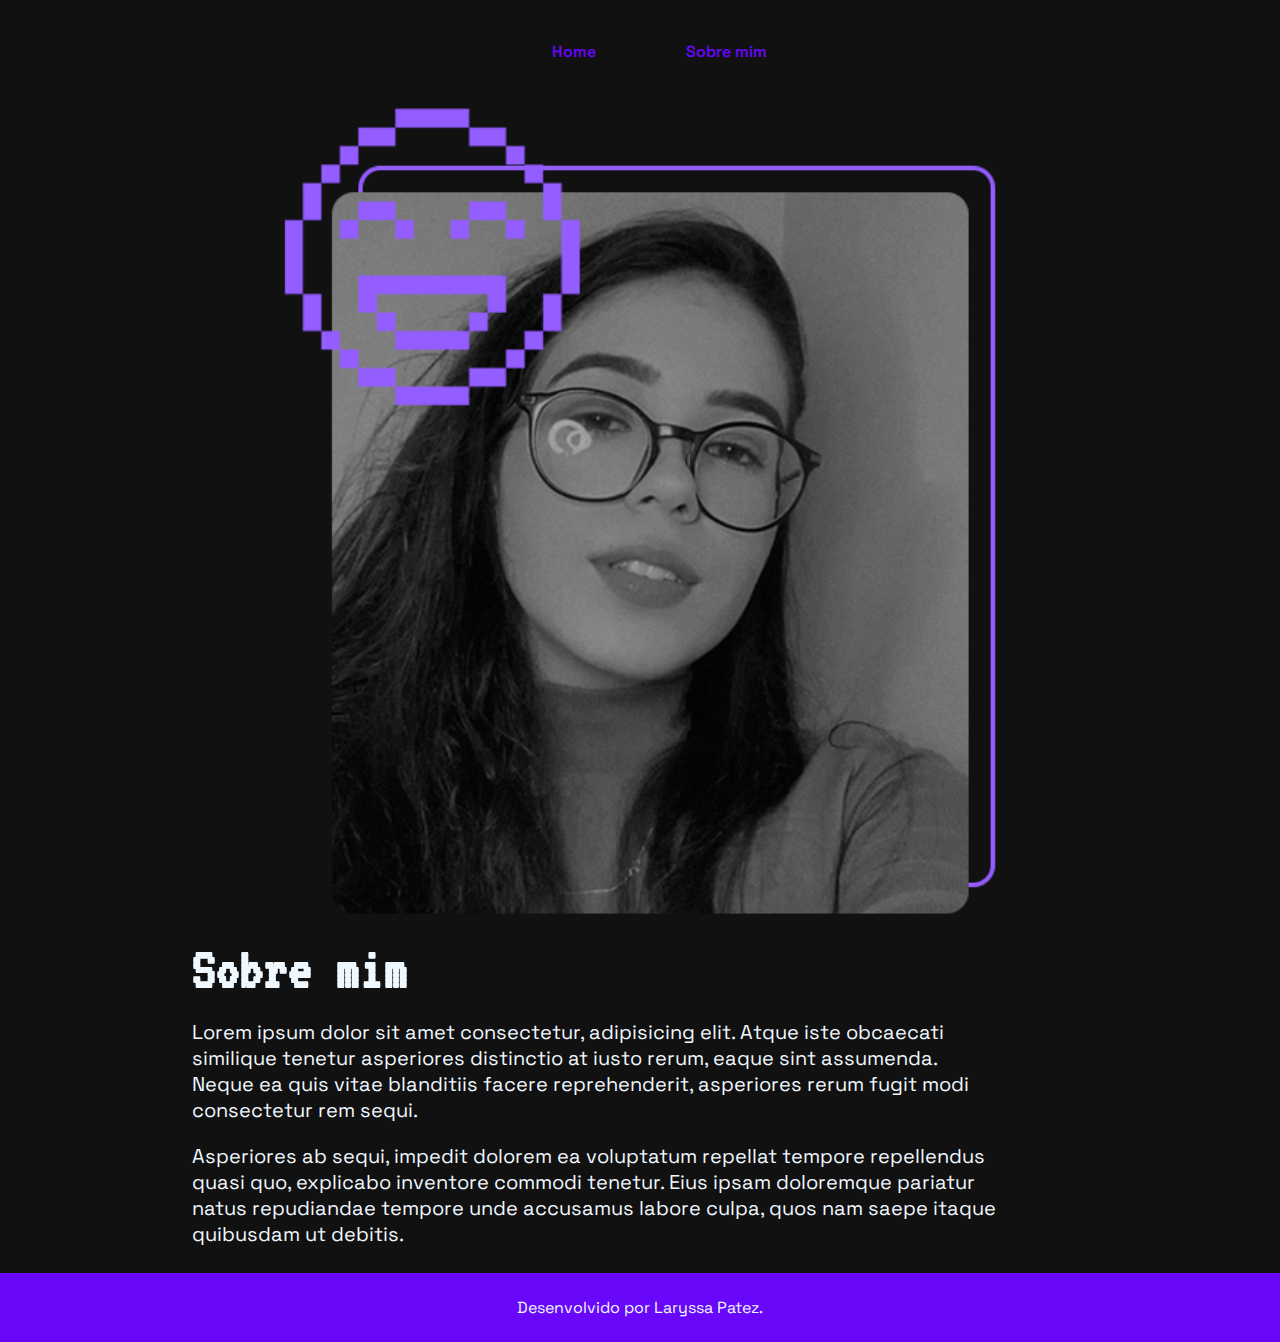
<file: about.html>
<!DOCTYPE html>
<html lang="pt-br">
<head>
    <meta charset="UTF-8">
    <meta name="viewport" content="width=device-width, initial-scale=1.0">
    <meta http-equiv="X-UA-compatible" content="IE=edge"> 
    <title>Sobre mim</title>
    <link rel="stylesheet" href="styles/style.css">
</head>
<body>
    <header class="cabecalho">
        <nav class="cabecalho__menu"> 
            <a class="cabecalho__menu__link" href="index.html">Home</a>
            <a class="cabecalho__menu__link" href="about.html">Sobre mim</a>
    </header>
    <main class="apresentacao">
        <section class="apresentacao__conteudo">
            <h1 class="apresentacao__conteudo__titulo">Sobre mim</h1>
            <p class="apresentacao__conteudo__texto">
                Lorem ipsum dolor sit amet consectetur, adipisicing elit. Atque iste obcaecati similique tenetur asperiores distinctio at iusto rerum, eaque sint assumenda. Neque ea quis vitae blanditiis facere reprehenderit, asperiores rerum fugit modi consectetur rem sequi.
            </p>
            <p class="apresentacao__conteudo__texto">
                Asperiores ab sequi, impedit dolorem ea voluptatum repellat tempore repellendus quasi quo, explicabo inventore commodi tenetur. Eius ipsam doloremque pariatur natus repudiandae tempore unde accusamus labore culpa, quos nam saepe itaque quibusdam ut debitis.
            </p>
        </section>
        <div class="apresentacao__imagem">
        <img src="assets/imagem eu.png"class="imagem">
        </div>
    </main>
    <footer>
        <p class="nome_rodape">Desenvolvido por Laryssa Patez.</p> 
    </footer>
</body>
</html>
</file>
<file: styles/style.css>
@import url('https://fonts.googleapis.com/css2?family=Montserrat:wght@400;600&family=Space+Grotesk:wght@300&family=VT323&display=swap');

:root {
    --cor-principal: #6807F9;
    --cor-fundo: #111111;
    --cor-selecao1: #FF06B7;
    --cor-selecao2: #191919;
    --cor-letra: aliceblue;

    --fonte-titulo: 'VT323', monospace; 
    --fonte-texto: 'Space Grotesk', sans-serif;
    --fonte-botao: 'Krona One', sans-serif;
}

*{
    margin: 0;
    padding: 0;
    text-decoration: none; 
}

body { 
    background-color: var(--cor-fundo); 
    color: var(--cor-letra); 

}

.nome-destaque {
    color: var(--cor-principal);
    padding: 0px 0px;
}

.apresentacao {
    display: flex; 
    align-items: center; 
    justify-content: space-between; 
    padding: 2% 15%;
    gap: 82px; 
}

.apresentacao__conteudo {
    width: 50%; 
    display: flex; 
    flex-direction: column; 
    gap: 20px; 
}

.apresentacao__conteudo__titulo {
    font-size: 3.75rem;
    font-family: var(--fonte-titulo); 
}
    
.apresentacao__conteudo__texto { 
    width: 90%; 
    font-size: 1.25rem;
    font-family: var(--fonte-texto);

}

.apresentacao__links {
    display: flex; 
    justify-content: space-between; 
    flex-direction: column; 
    align-items: center; 
}

.apresentacao__links__botoes {
    display: flex; 
    justify-content: center; 
    gap: 4px; 
    font-size: 1.25rem;
    font-family: var(--fonte-texto);
    /* background-color: #865DFF; */
    margin: 6px; 
    color: var(--cor-letra);
    width: 54%; 
    text-align: center;  
    border: 3px outset var(--cor-principal); 
    border-radius: 10px;  
    padding: 20px 0px; /*vertical // horizontal*/
    text-decoration: none; 
}

.apresentacao__links__subtitulo {
    font-family: var(--fonte-titulo);
    font-size: 2.25rem;
}

.apresentacao__links__botoes:hover {
    /* background-color: #191825; */
    background-color: var(--cor-selecao2);
    padding: 3.5% 
}

.nome-destaque:hover {
    color: var(--cor-selecao1);

}

.nome_rodape{
    background-color: var(--cor-principal);
    color: var(--cor-letra);
    font-family: var(--fonte-texto);
    font-weight: 400; 
    padding: 24px; 
    text-align: center; 
}

.apresentacao__imagem{
    width: 50%;
}

.imagem {
    width: 100%;
}

.cabecalho__menu__link{
    color: var(--cor-principal);
    font-family: var(--fonte-texto);
    font-weight: 600;    
}

.cabecalho__menu {
    padding: 2% 0 0 15%; /*SUPERIOR //  DIREITO // INFERIOR // ESQUERDO*/
    display: flex;
    gap: 90px
}

.cabecalho__menu__link:hover {
    color: var(--cor-selecao1);
}

.footer{
    position: absolute;
    bottom: 0;
    width: 100%; 
}

/*Mobile*/
@media (max-width: 1449px) { 
    .cabecalho{
        padding: 1.5%; 
        padding-right: 11.5% 
    }
    .cabecalho__menu{
        justify-content: center; 
    }

    .apresentacao__imagem{
        width: 80%;
    }

    .imagem {
        justify-content: center;
    }
    .apresentacao{
        flex-direction: column-reverse; 
        justify-content: center;
        gap: 20px;
    }

    .apresentacao__conteudo {
        width: auto; 
    }
    
}
</file>
